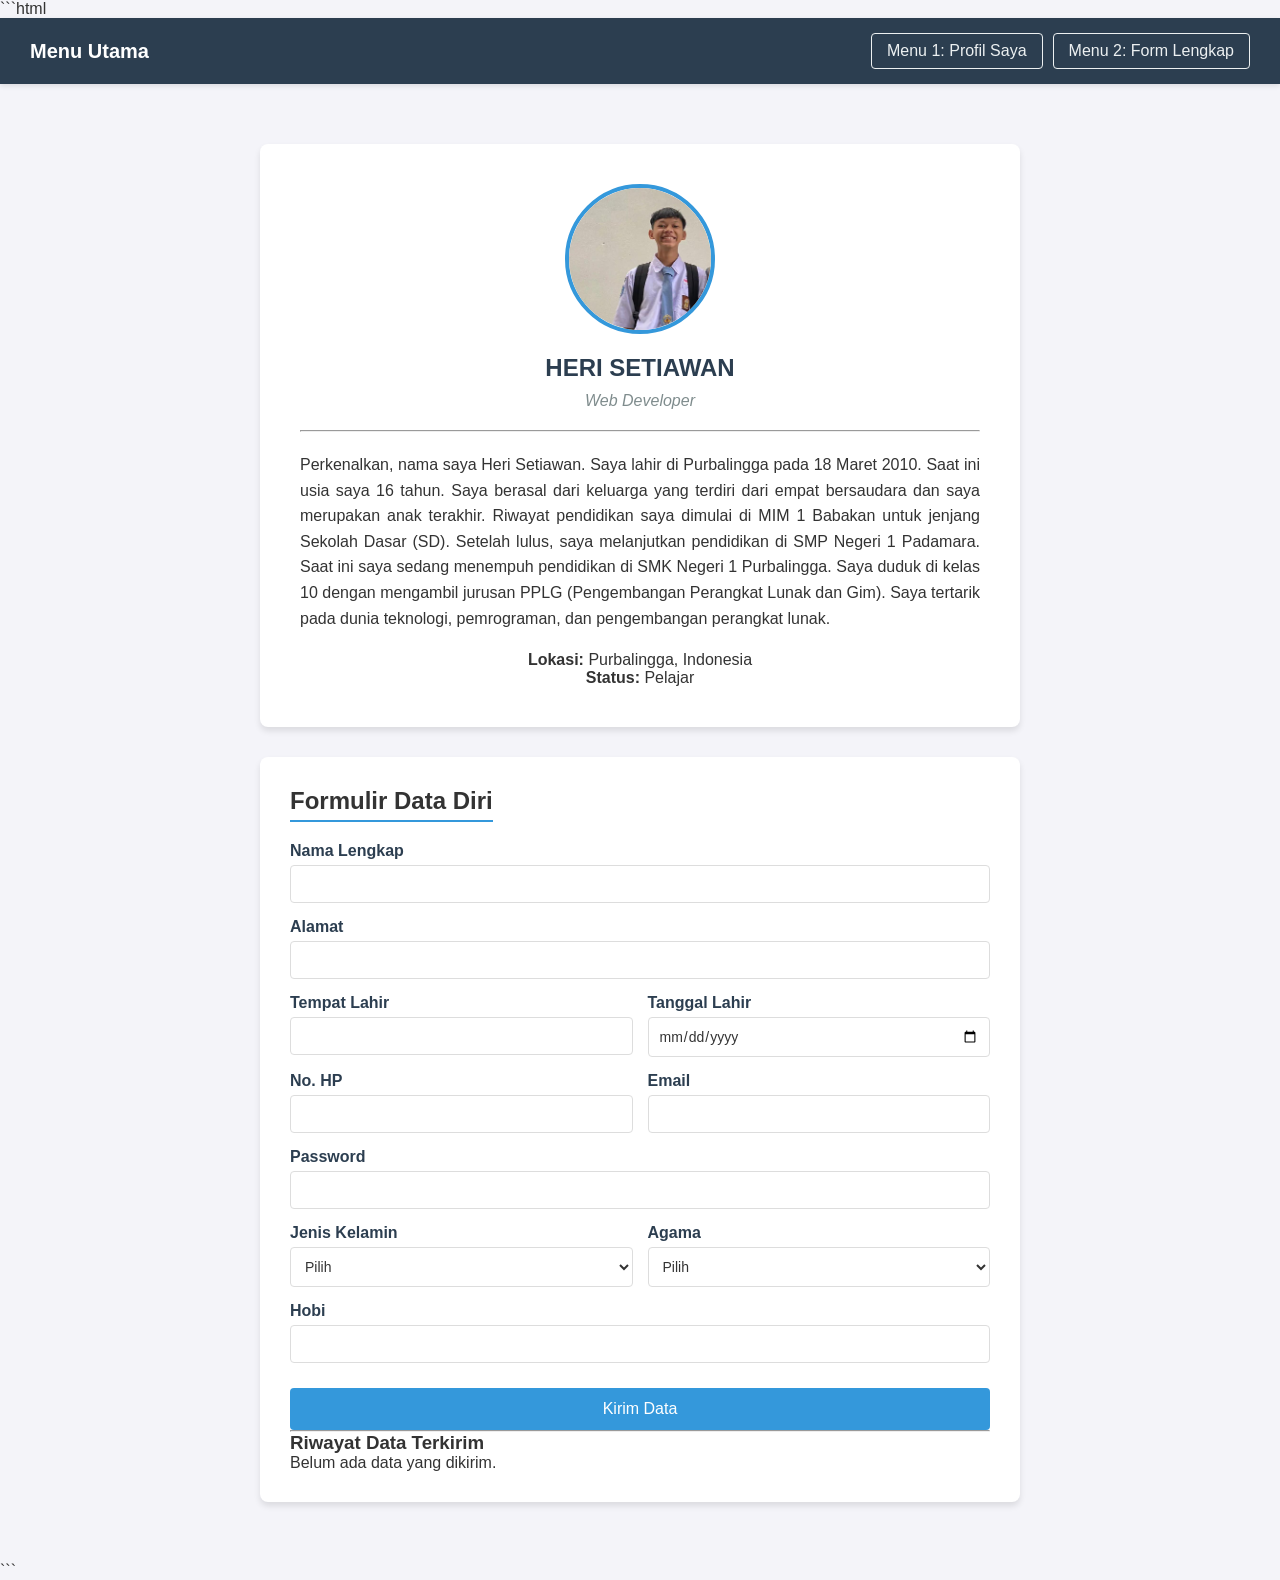
<file: index.html>
```html
<!DOCTYPE html>
<html lang="id">
<head>
    <meta charset="UTF-8">
    <meta name="viewport" content="width=device-width, initial-scale=1.0">
    <title>Profil Pribadi Saya</title>
    <link rel="stylesheet" href="style.css">
</head>
<body>

    <nav class="navbar">
        <div class="logo">Menu Utama</div>
        <div class="menu-buttons">
            <a href="#menu-profil" class="tombol-anchor">Menu 1: Profil Saya</a>
            <a href="#menu-form" class="tombol-anchor">Menu 2: Form Lengkap</a>
        </div>
    </nav>

    <div class="container">

        <div id="menu-profil" class="kotak-profil">
            <div class="foto-profil">
                <img src="heer.jpg.jpeg" alt="Foto Profil">
            </div>

            <h2>HERI SETIAWAN</h2>
            <p class="pekerjaan">Web Developer</p>

            <hr style="margin:20px 0;">

            <p class="bio">
                Perkenalkan, nama saya Heri Setiawan. Saya lahir di Purbalingga pada
                18 Maret 2010. Saat ini usia saya 16 tahun. Saya berasal dari keluarga
                yang terdiri dari empat bersaudara dan saya merupakan anak terakhir.

                Riwayat pendidikan saya dimulai di MIM 1 Babakan untuk jenjang
                Sekolah Dasar (SD). Setelah lulus, saya melanjutkan pendidikan di
                SMP Negeri 1 Padamara. Saat ini saya sedang menempuh pendidikan
                di SMK Negeri 1 Purbalingga.

                Saya duduk di kelas 10 dengan mengambil jurusan PPLG
                (Pengembangan Perangkat Lunak dan Gim). Saya tertarik pada dunia
                teknologi, pemrograman, dan pengembangan perangkat lunak.
            </p>

            <p><strong>Lokasi:</strong> Purbalingga, Indonesia</p>
            <p><strong>Status:</strong> Pelajar</p>
        </div>

        <div id="menu-form" class="kotak-form">

            <h2>Formulir Data Diri</h2>

            <form id="formData">

                <div class="grup-form">
                    <label for="nama">Nama Lengkap</label>
                    <input type="text" id="nama" required>
                </div>

                <div class="grup-form">
                    <label for="alamat">Alamat</label>
                    <input type="text" id="alamat" required>
                </div>

                <div class="grup-form-row">
                    <div class="grup-form">
                        <label for="tempat_lahir">Tempat Lahir</label>
                        <input type="text" id="tempat_lahir" required>
                    </div>

                    <div class="grup-form">
                        <label for="tanggal_lahir">Tanggal Lahir</label>
                        <input type="date" id="tanggal_lahir" required>
                    </div>
                </div>

                <div class="grup-form-row">
                    <div class="grup-form">
                        <label for="no_hp">No. HP</label>
                        <input type="tel" id="no_hp" required>
                    </div>

                    <div class="grup-form">
                        <label for="email">Email</label>
                        <input type="email" id="email" required>
                    </div>
                </div>

                <div class="grup-form">
                    <label for="password">Password</label>
                    <input type="password" id="password" required>
                </div>

                <div class="grup-form-row">
                    <div class="grup-form">
                        <label for="kelamin">Jenis Kelamin</label>
                        <select id="kelamin" required>
                            <option value="">Pilih</option>
                            <option>Laki-Laki</option>
                            <option>Perempuan</option>
                        </select>
                    </div>

                    <div class="grup-form">
                        <label for="agama">Agama</label>
                        <select id="agama" required>
                            <option value="">Pilih</option>
                            <option>Islam</option>
                            <option>Kristen</option>
                            <option>Katolik</option>
                            <option>Hindu</option>
                            <option>Budha</option>
                            <option>Khonghucu</option>
                        </select>
                    </div>
                </div>

                <div class="grup-form">
                    <label for="hobi">Hobi</label>
                    <input type="text" id="hobi">
                </div>

                <button type="submit" class="tombol-kirim">
                    Kirim Data
                </button>

            </form>

            <hr class="garis">

            <h3>Riwayat Data Terkirim</h3>

            <div id="riwayat-data">
                <p class="kosong">Belum ada data yang dikirim.</p>
            </div>

        </div>

    </div>

    <script>
        const form = document.getElementById("formData");
        const riwayat = document.getElementById("riwayat-data");

        let dataTerkirim = [];

        form.addEventListener("submit", function(e) {

            e.preventDefault();

            const data = {
                nama: document.getElementById("nama").value,
                alamat: document.getElementById("alamat").value,
                tempat: document.getElementById("tempat_lahir").value,
                tanggal: document.getElementById("tanggal_lahir").value,
                hp: document.getElementById("no_hp").value,
                email: document.getElementById("email").value,
                kelamin: document.getElementById("kelamin").value,
                agama: document.getElementById("agama").value,
                hobi: document.getElementById("hobi").value
            };

            dataTerkirim.push(data);

            alert("✅ Data berhasil dikirim!");

            tampilkanRiwayat();

            form.reset();
        });

        function tampilkanRiwayat() {

            riwayat.innerHTML = "";

            dataTerkirim.forEach((item, index) => {

                riwayat.innerHTML += `
                    <div class="card-riwayat">
                        <h4>Data #${index + 1}</h4>
                        <p><b>Nama:</b> ${item.nama}</p>
                        <p><b>Alamat:</b> ${item.alamat}</p>
                        <p><b>Tempat Lahir:</b> ${item.tempat}</p>
                        <p><b>Tanggal Lahir:</b> ${item.tanggal}</p>
                        <p><b>No HP:</b> ${item.hp}</p>
                        <p><b>Email:</b> ${item.email}</p>
                        <p><b>Jenis Kelamin:</b> ${item.kelamin}</p>
                        <p><b>Agama:</b> ${item.agama}</p>
                        <p><b>Hobi:</b> ${item.hobi}</p>
                    </div>
                `;
            });

        }
    </script>

</body>
</html>
```
</file>
<file: style.css>
/* === RESET DASAR === */
* {
    box-sizing: border-box;
    margin: 0;
    padding: 0;
    font-family: 'Segoe UI', Tahoma, Geneva, Verdana, sans-serif;
}

body {
    background-color: #f4f4f9;
    color: #333;
}

/* === NAVIGASI ATAS === */
.navbar {
    background-color: #2c3e50;
    color: white;
    padding: 15px 30px;
    display: flex;
    justify-content: space-between;
    align-items: center;
    position: sticky;
    top: 0;
    z-index: 100;
    box-shadow: 0 2px 5px rgba(0,0,0,0.1);
}

.logo {
    font-size: 20px;
    font-weight: bold;
}

.menu-buttons {
    display: flex;
    gap: 10px;
}

.tombol-anchor {
    background-color: transparent;
    border: 1px solid #ecf0f1;
    color: #ecf0f1;
    padding: 8px 15px;
    text-decoration: none;
    border-radius: 4px;
    transition: 0.3s;
}

.tombol-anchor:hover {
    background-color: #34495e;
    color: white;
}

/* === KONTEN UTAMA === */
.container {
    max-width: 800px;
    margin: 40px auto;
    padding: 20px;
}

/* === KOTAK PROFIL === */
.kotak-profil {
    background: white;
    padding: 40px;
    border-radius: 8px;
    box-shadow: 0 4px 6px rgba(0,0,0,0.1);
    text-align: center;
    margin-bottom: 30px;
}

.foto-profil img {
    width: 150px;
    height: 150px;
    border-radius: 50%;
    object-fit: cover;
    border: 4px solid #3498db;
    margin-bottom: 20px;
}

.kotak-profil h2 {
    margin-bottom: 10px;
    color: #2c3e50;
}

.pekerjaan {
    color: #7f8c8d;
    font-style: italic;
    margin-bottom: 20px;
}

.bio {
    text-align: justify;
    line-height: 1.6;
    margin-bottom: 20px;
}

/* === KOTAK FORM === */
.kotak-form {
    background: white;
    padding: 30px;
    border-radius: 8px;
    box-shadow: 0 4px 6px rgba(0,0,0,0.1);
}

.kotak-form h2 {
    margin-bottom: 20px;
    border-bottom: 2px solid #3498db;
    display: inline-block;
    padding-bottom: 5px;
}

.grup-form {
    margin-bottom: 15px;
}

.grup-form-row {
    display: flex;
    gap: 15px;
}

.grup-form-row .grup-form {
    flex: 1;
}

label {
    display: block;
    margin-bottom: 5px;
    font-weight: 600;
    color: #2c3e50;
}

/* === INPUT DAN SELECT === */
input,
select,
textarea {
    width: 100%;
    padding: 10px;
    border: 1px solid #ddd;
    border-radius: 4px;
    font-size: 14px;
    background-color: white;
    color: #333;
}

/* === HILANGKAN SEMUA PLACEHOLDER ABU-ABU === */
input::placeholder,
textarea::placeholder,
select::placeholder {
    color: transparent;
    opacity: 0;
}

/* === SAAT DIKLIK === */
input:focus,
select:focus,
textarea:focus {
    outline: none;
    border-color: #3498db;
}

/* === TOMBOL KIRIM === */
.tombol-kirim {
    width: 100%;
    padding: 12px;
    background-color: #3498db;
    color: white;
    border: none;
    border-radius: 4px;
    font-size: 16px;
    cursor: pointer;
    margin-top: 10px;
    transition: 0.3s;
}

.tombol-kirim:hover {
    background-color: #2980b9;
}

/* === RESPONSIF === */
@media (max-width: 600px) {
    .navbar {
        flex-direction: column;
        gap: 10px;
    }

    .menu-buttons {
        flex-direction: column;
        width: 100%;
    }

    .tombol-anchor {
        text-align: center;
    }

    .grup-form-row {
        flex-direction: column;
        gap: 0;
    }
}
</file>
<file: style1.css>
/* === RESET DASAR === */
* {
    box-sizing: border-box;
    margin: 0;
    padding: 0;
    font-family: 'Segoe UI', Tahoma, Geneva, Verdana, sans-serif;
}

body {
    background-color: #f4f4f9;
    color: #333;
}

/* === NAVIGASI ATAS === */
.navbar {
    background-color: #2c3e50;
    color: white;
    padding: 15px 30px;
    display: flex;
    justify-content: space-between;
    align-items: center;
    position: sticky;
    top: 0;
    z-index: 100;
    box-shadow: 0 2px 5px rgba(0,0,0,0.1);
}

.logo {
    font-size: 20px;
    font-weight: bold;
}

.menu-buttons {
    display: flex;
    gap: 10px;
}

.tombol-anchor {
    background-color: transparent;
    border: 1px solid #ecf0f1;
    color: #ecf0f1;
    padding: 8px 15px;
    text-decoration: none;
    border-radius: 4px;
    transition: 0.3s;
}

.tombol-anchor:hover {
    background-color: #34495e;
    color: white;
}

/* === KONTEN UTAMA === */
.container {
    max-width: 800px;
    margin: 40px auto;
    padding: 20px;
}

/* === KOTAK PROFIL === */
.kotak-profil {
    background: white;
    padding: 40px;
    border-radius: 8px;
    box-shadow: 0 4px 6px rgba(0,0,0,0.1);
    text-align: center;
    margin-bottom: 30px;
}

.foto-profil img {
    width: 150px;
    height: 150px;
    border-radius: 50%;
    object-fit: cover;
    border: 4px solid #3498db;
    margin-bottom: 20px;
}

.kotak-profil h2 {
    margin-bottom: 10px;
    color: #2c3e50;
}

.pekerjaan {
    color: #7f8c8d;
    font-style: italic;
    margin-bottom: 20px;
}

.bio {
    text-align: justify;
    line-height: 1.6;
    margin-bottom: 20px;
}

/* === KOTAK FORM === */
.kotak-form {
    background: white;
    padding: 30px;
    border-radius: 8px;
    box-shadow: 0 4px 6px rgba(0,0,0,0.1);
}

.kotak-form h2 {
    margin-bottom: 20px;
    border-bottom: 2px solid #3498db;
    display: inline-block;
    padding-bottom: 5px;
}

.grup-form {
    margin-bottom: 15px;
}

.grup-form-row {
    display: flex;
    gap: 15px;
}

.grup-form-row .grup-form {
    flex: 1;
}

label {
    display: block;
    margin-bottom: 5px;
    font-weight: 600;
    color: #2c3e50;
}

/* === INPUT DAN SELECT === */
input,
select,
textarea {
    width: 100%;
    padding: 10px;
    border: 1px solid #ddd;
    border-radius: 4px;
    font-size: 14px;
    background-color: white;
    color: #333;
}

/* === HILANGKAN SEMUA PLACEHOLDER ABU-ABU === */
input::placeholder,
textarea::placeholder,
select::placeholder {
    color: transparent;
    opacity: 0;
}

/* === SAAT DIKLIK === */
input:focus,
select:focus,
textarea:focus {
    outline: none;
    border-color: #3498db;
}

/* === TOMBOL KIRIM === */
.tombol-kirim {
    width: 100%;
    padding: 12px;
    background-color: #3498db;
    color: white;
    border: none;
    border-radius: 4px;
    font-size: 16px;
    cursor: pointer;
    margin-top: 10px;
    transition: 0.3s;
}

.tombol-kirim:hover {
    background-color: #2980b9;
}

/* === RESPONSIF === */
@media (max-width: 600px) {
    .navbar {
        flex-direction: column;
        gap: 10px;
    }

    .menu-buttons {
        flex-direction: column;
        width: 100%;
    }

    .tombol-anchor {
        text-align: center;
    }

    .grup-form-row {
        flex-direction: column;
        gap: 0;
    }
}
</file>
